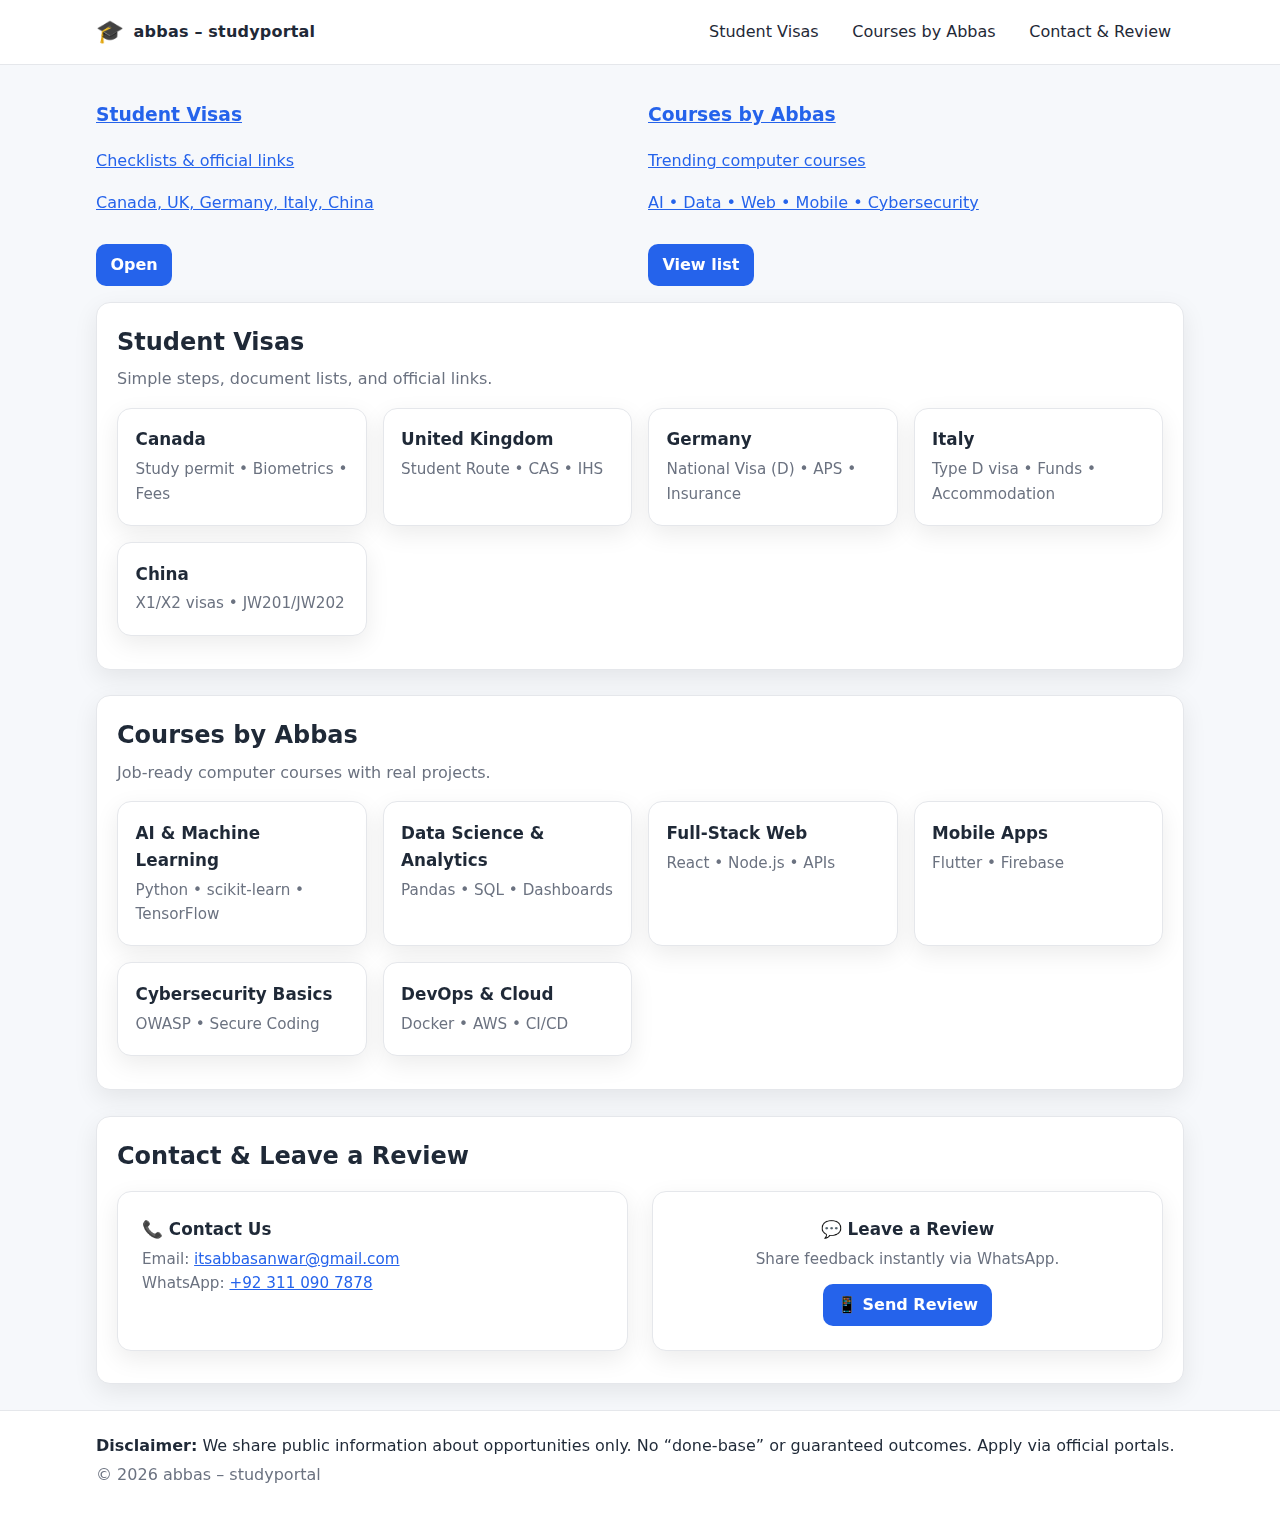
<file: index.html>
<!doctype html>
<html lang="en">
<head>
  <meta charset="utf-8" />
  <meta name="viewport" content="width=device-width,initial-scale=1" />
  <title>abbas – studyportal</title>
  <meta name="description" content="abbas – studyportal: student visa guides, trending computer courses by Abbas." />
  <link rel="stylesheet" href="./style.css" />
  <link rel="icon" href="./assets/favicon.ico" />
</head>
<body>
  <!-- Header -->
  <header class="site-header">
    <div class="container header-inner">
      <a class="brand" href="./index.html" aria-label="abbas – studyportal">
        <span class="brand-logo" aria-hidden="true">🎓</span>
        <span class="brand-text">abbas – studyportal</span>
      </a>
      <nav class="nav">
        <a class="nav-link" href="#visas">Student Visas</a>
        <a class="nav-link" href="#courses">Courses by Abbas</a>
        <a class="nav-link" href="#contact-review">Contact & Review</a>
      </nav>
    </div>
  </header>

  <main class="container">
    <!-- Hero 
    <section class="hero">
      <h1>Your hub for study abroad guidance and trending tech courses</h1>
      <p class="lead">Flip the cards to see quick checklists, syllabi, and links.</p>
    </section> --> 

    <!-- FLASHCARDS -->
    <section class="grid cards-4">
      <a class="flip hero-flip" href="#visas" aria-label="Student Visas">
        <div class="card-inner">
          <div class="card-front">
            <h3>Student Visas</h3>
            <p>Checklists & official links</p>
          </div>
          <div class="card-back">
            <p>Canada, UK, Germany, Italy, China</p>
            <span class="btn ghost">Open</span>
          </div>
        </div>
      </a>

      <a class="flip hero-flip" href="#courses" aria-label="Courses by Abbas">
        <div class="card-inner">
          <div class="card-front">
            <h3>Courses by Abbas</h3>
            <p>Trending computer courses</p>
          </div>
          <div class="card-back">
            <p>AI • Data • Web • Mobile • Cybersecurity</p>
            <span class="btn ghost">View list</span>
          </div>
        </div>
      </a>
    </section>

    <!-- Student Visas -->
    <section id="visas" class="section">
      <div class="section-head">
        <h2>Student Visas</h2>
        <p class="muted">Simple steps, document lists, and official links.</p>
      </div>
      <div class="grid">
        <a class="card" href="./canada.html"><h3>Canada</h3><p>Study permit • Biometrics • Fees</p></a>
        <a class="card" href="./uk.html"><h3>United Kingdom</h3><p>Student Route • CAS • IHS</p></a>
        <a class="card" href="./germany.html"><h3>Germany</h3><p>National Visa (D) • APS • Insurance</p></a>
        <a class="card" href="./italy.html"><h3>Italy</h3><p>Type D visa • Funds • Accommodation</p></a>
        <a class="card" href="./china.html"><h3>China</h3><p>X1/X2 visas • JW201/JW202</p></a>
      </div>
    </section>

    <!-- Courses by Abbas -->
    <section id="courses" class="section">
      <div class="section-head">
        <h2>Courses by Abbas</h2>
        <p class="muted">Job-ready computer courses with real projects.</p>
      </div>
      <div class="grid">
        <div class="card"><h3>AI & Machine Learning</h3><p>Python • scikit-learn • TensorFlow</p></div>
        <div class="card"><h3>Data Science & Analytics</h3><p>Pandas • SQL • Dashboards</p></div>
        <div class="card"><h3>Full-Stack Web</h3><p>React • Node.js • APIs</p></div>
        <div class="card"><h3>Mobile Apps</h3><p>Flutter • Firebase</p></div>
        <div class="card"><h3>Cybersecurity Basics</h3><p>OWASP • Secure Coding</p></div>
        <div class="card"><h3>DevOps & Cloud</h3><p>Docker • AWS • CI/CD</p></div>
      </div>
    </section>

    <!-- Contact & Review -->
    <section id="contact-review" class="section">
      <div class="section-head">
        <h2>Contact & Leave a Review</h2>
      </div>
      <div class="grid" style="display:grid;grid-template-columns:repeat(auto-fit,minmax(300px,1fr));gap:1.5rem;">
        <!-- Contact -->
        <div class="card" style="padding:1.5rem;">
          <h3>📞 Contact Us</h3>
          <p>Email: <a href="mailto:itsabbasanwar@gmail.com">itsabbasanwar@gmail.com</a></p>
          <p>WhatsApp: <a href="https://wa.me/923110907878" target="_blank">+92 311 090 7878</a></p>
        </div>
        <!-- Review -->
        <div class="card" style="padding:1.5rem;text-align:center;">
          <h3>💬 Leave a Review</h3>
          <p>Share feedback instantly via WhatsApp.</p>
          <a class="btn" target="_blank" rel="noopener"
             href="https://wa.me/923110907878?text=Review%20for%20abbas%20studyportal%3A%0A%0ARating%20(1-5)%3A%20%0AComment%3A%20%0AName%20(optional)%3A%20">
            📱 Send Review
          </a>
        </div>
      </div>
    </section>
  </main>

  <footer class="site-footer">
    <div class="container">
      <p><strong>Disclaimer:</strong> We share public information about opportunities only. No “done-base” or guaranteed outcomes. Apply via official portals.</p>
      <p class="muted">© <span id="year"></span> abbas – studyportal</p>
    </div>
  </footer>

  <script>
    document.getElementById('year').textContent = new Date().getFullYear();
    document.querySelectorAll('.hero-flip').forEach(el => {
      el.addEventListener('click', () => el.classList.toggle('flipped'));
    });
  </script>
</body>
</html>
</file>
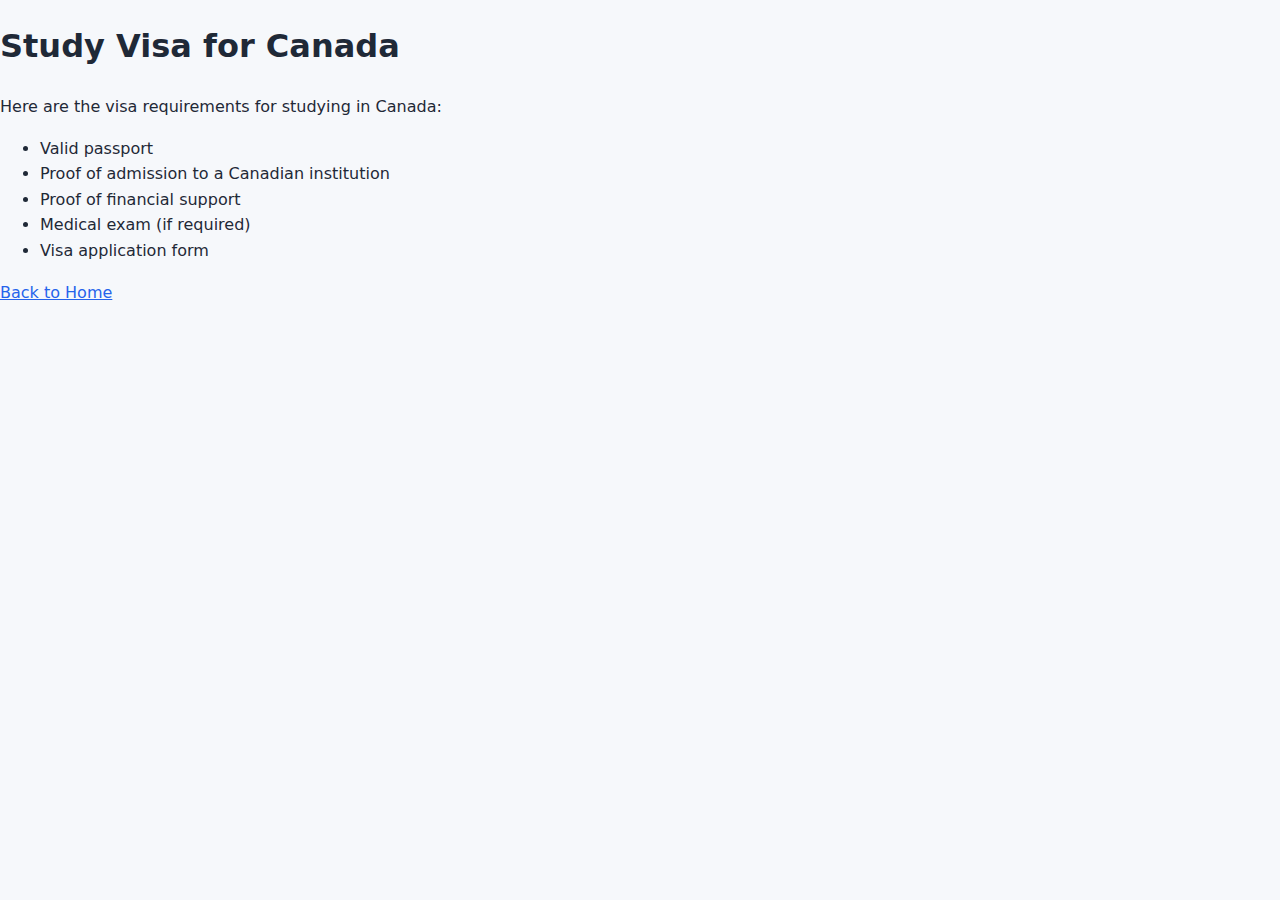
<file: canada.html>
<!DOCTYPE html>
<html>
<head>
    <title>Canada Study Visa</title>
<link rel="stylesheet" href="./style.css">
</head>
<body>
    <h1>Study Visa for Canada</h1>
    <p>Here are the visa requirements for studying in Canada:</p>
    <ul>
        <li>Valid passport</li>
        <li>Proof of admission to a Canadian institution</li>
        <li>Proof of financial support</li>
        <li>Medical exam (if required)</li>
        <li>Visa application form</li>
    </ul>
    <a href="../index.html">Back to Home</a>
</body>
</html>
</file>
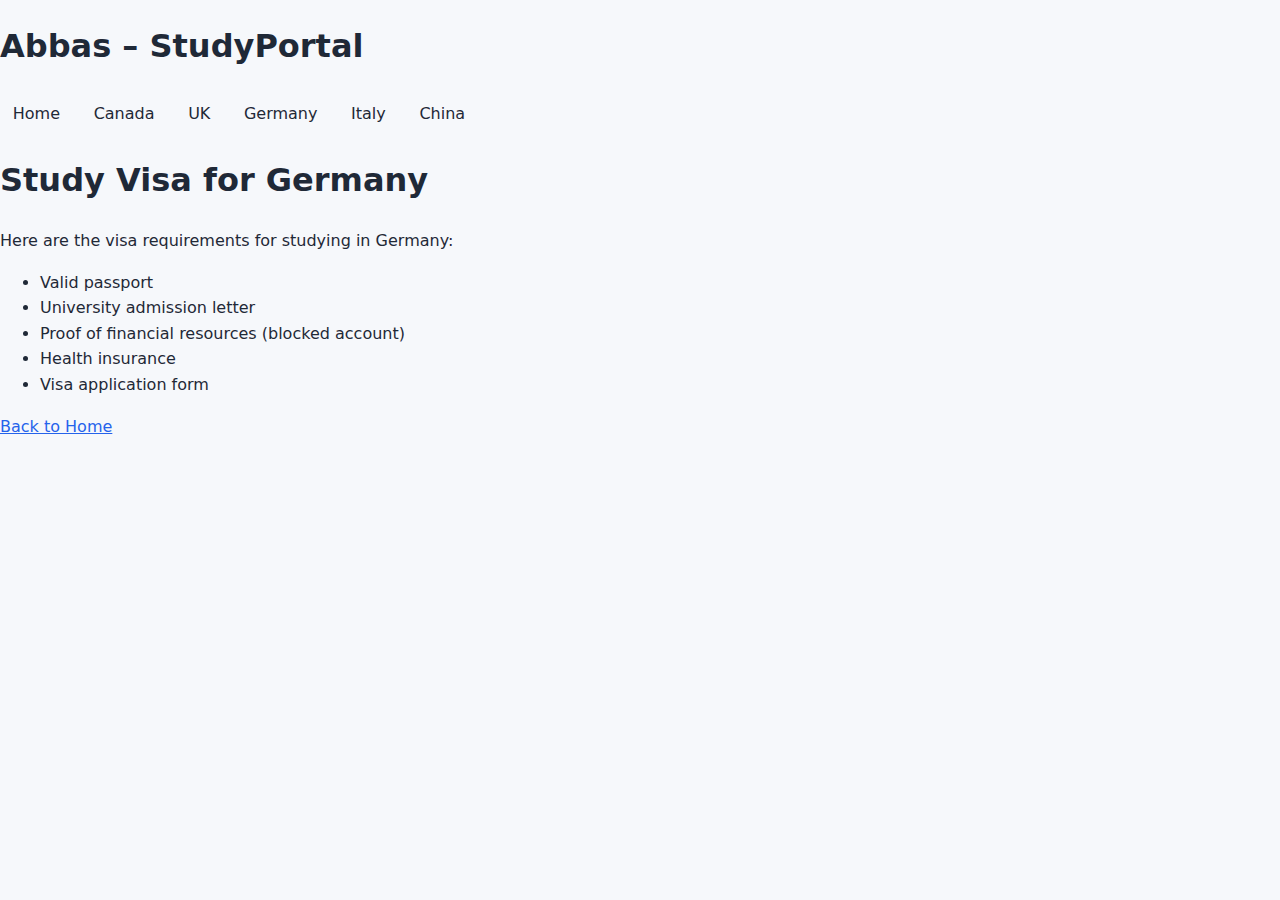
<file: germany.html>
<!DOCTYPE html>
<html>
<head>
    <title>Germany Study Visa</title>
<link rel="stylesheet" href="./style.css">
</head>
     <!-- Site Header -->
  <header>
    <h1>Abbas – StudyPortal</h1>
    <nav class="nav">
      <a class="nav-link" href="./index.html">Home</a>
      <a class="nav-link" href="./canada.html">Canada</a>
      <a class="nav-link" href="./uk.html">UK</a>
      <a class="nav-link" href="./germany.html">Germany</a>
      <a class="nav-link" href="./italy.html">Italy</a>
      <a class="nav-link" href="./china.html">China</a>
    </nav>
  </header>
<body>
    <h1>Study Visa for Germany</h1>
    <p>Here are the visa requirements for studying in Germany:</p>
    <ul>
        <li>Valid passport</li>
        <li>University admission letter</li>
        <li>Proof of financial resources (blocked account)</li>
        <li>Health insurance</li>
        <li>Visa application form</li>
    </ul>
    <a href="../index.html">Back to Home</a>
</body>
</html>
</file>
<file: style.css>
/* ========= Base / Reset ========= */
* { box-sizing: border-box; }
html, body { margin: 0; padding: 0; }
:root{
  --bg: #f6f8fb;
  --card: #ffffff;
  --text: #1f2937;
  --muted: #6b7280;
  --brand: #2563eb;      /* blue-600 */
  --brand-700: #1d4ed8;  /* blue-700 */
  --border: #e5e7eb;
  --shadow: 0 8px 24px rgba(0,0,0,.08);
  --radius: 14px;
}

body{
  font-family: system-ui, -apple-system, "Segoe UI", Roboto, "Helvetica Neue", Arial, "Noto Sans";
  color: var(--text);
  background: var(--bg);
  line-height: 1.6;
}

.container{
  width: min(1120px, 92vw);
  margin-inline: auto;
  padding-inline: 1rem;
}

/* ========= Header / Nav ========= */
.site-header{
  background: #fff;
  border-bottom: 1px solid var(--border);
  position: sticky; top: 0; z-index: 20;
  backdrop-filter: saturate(180%) blur(6px);
}
.header-inner{
  display: flex;
  align-items: center;
  justify-content: space-between;
  min-height: 64px;
  gap: 1rem;
}
.brand{
  display: inline-flex;
  align-items: center;
  gap: .6rem;
  text-decoration: none;
}
.brand-logo{ font-size: 1.4rem; }
.brand-text{
  font-weight: 800;
  letter-spacing: .2px;
  color: var(--text);
}

.nav{ display: flex; gap: .5rem; flex-wrap: wrap; }
.nav-link{
  display: inline-block;
  padding: .45rem .8rem;
  text-decoration: none;
  color: var(--text);
  border-radius: 9px;
  transition: background .2s ease, color .2s ease;
}
.nav-link:hover{ background: var(--border); }
.nav-link.active{ color: #fff; background: var(--brand); }

/* ========= Hero ========= */
.hero{ padding: 2.2rem 0 1rem; }
.hero h1{
  font-size: clamp(1.6rem, 2.2vw + 1rem, 2.2rem);
  margin: 0 0 .4rem;
}
.lead{ color: var(--muted); max-width: 70ch; }

/* ========= Sections ========= */
.section{
  background: var(--card);
  border: 1px solid var(--border);
  border-radius: var(--radius);
  padding: 1.25rem;
  box-shadow: var(--shadow);
  margin: 1rem 0 1.6rem;
}
.section-head h2{ margin: 0 0 .3rem; }
.section-head .muted{ margin: 0; }

/* ========= Grid & Cards ========= */
.grid{
  display: grid;
  grid-template-columns: repeat(auto-fit, minmax(240px, 1fr));
  gap: 1rem;
  margin: 1rem 0 0.8rem;
}
.card{
  background: var(--card);
  border: 1px solid var(--border);
  border-radius: var(--radius);
  padding: 1.1rem 1.1rem 1.2rem;
  text-decoration: none;
  color: var(--text);
  box-shadow: var(--shadow);
  transition: transform .12s ease, box-shadow .12s ease, border-color .12s ease;
}
.card:hover{
  transform: translateY(-2px);
  box-shadow: 0 16px 32px rgba(0,0,0,.10);
  border-color: #d1d5db;
}
.card h3{ margin: 0 0 .25rem; font-size: 1.05rem; }
.card p{ margin: 0; color: var(--muted); font-size: .95rem; }
.list{ margin: .4rem 0 0; padding-left: 1.1rem; }

/* ========= Buttons ========= */
.btn{
  display: inline-block;
  margin-top: .8rem;
  padding: .5rem .9rem;
  border-radius: 10px;
  background: var(--brand);
  color: #fff !important;
  text-decoration: none;
  font-weight: 600;
  transition: background .15s ease, transform .1s ease;
}
.btn:hover{ background: var(--brand-700); transform: translateY(-1px); }

/* ========= Notes ========= */
.inline-note{ margin-top: .4rem; }
.muted{ color: var(--muted); }

/* ========= Contact ========= */
.contact-grid{
  display: grid;
  grid-template-columns: repeat(auto-fit, minmax(220px, 1fr));
  gap: 1rem;
  margin-top: .8rem;
}
.contact-card{
  background: var(--card);
  border: 1px solid var(--border);
  border-radius: var(--radius);
  padding: 1rem;
  box-shadow: var(--shadow);
}

/* ========= Footer ========= */
.site-footer{
  border-top: 1px solid var(--border);
  background: #fff;
  padding: 1.2rem 0 2rem;
}
.site-footer p{ margin: .2rem 0; }

/* ========= Utilities ========= */
a{ color: var(--brand); }
a:hover{ color: var(--brand-700); }
</file>
